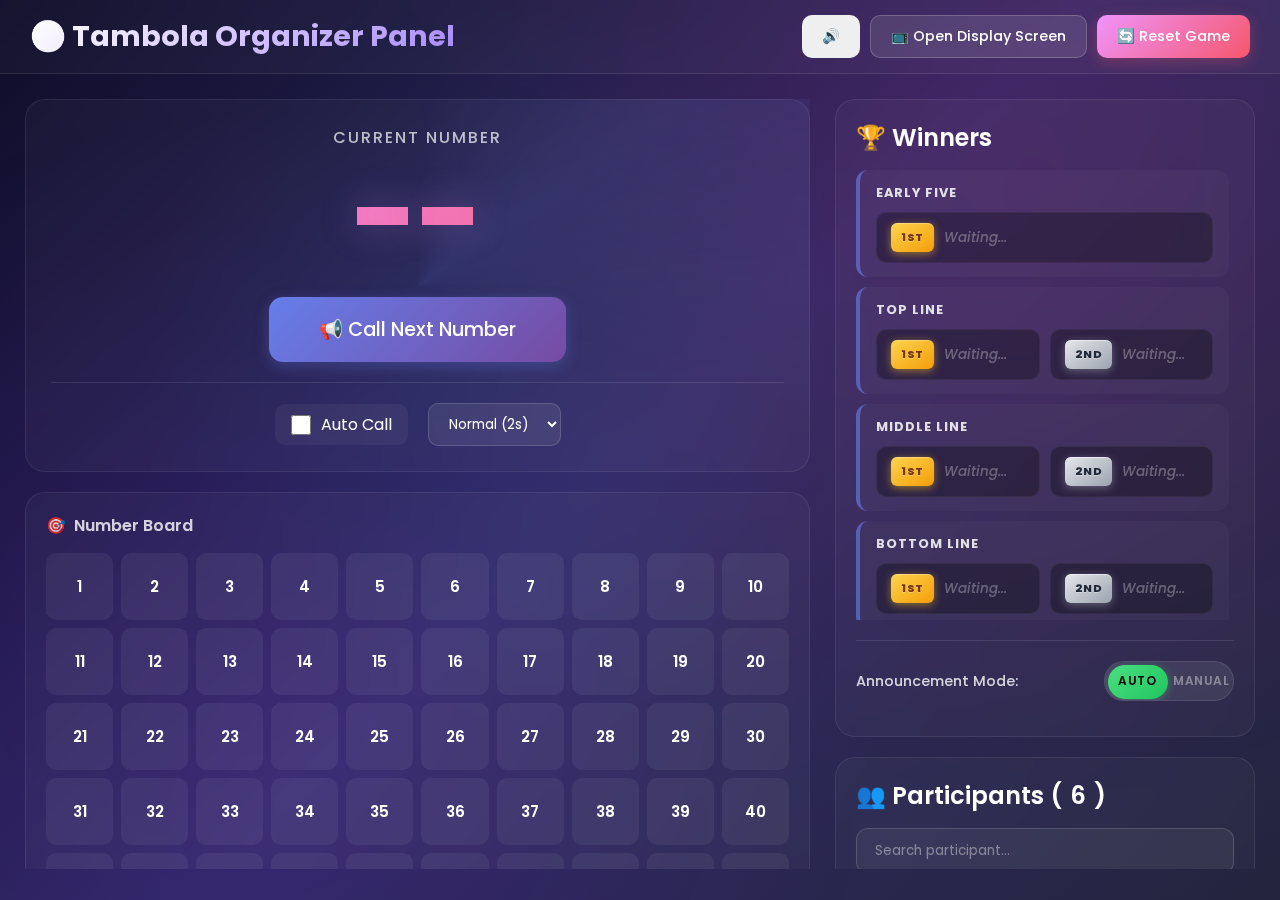
<file: index.html>
<!DOCTYPE html>
<html lang="en">
<head>
    <meta charset="UTF-8">
    <meta name="viewport" content="width=device-width, initial-scale=1.0">
    <title>Tambola - Organizer Panel</title>
    <link rel="stylesheet" href="css/style.css">
    <link href="https://fonts.googleapis.com/css2?family=Poppins:wght@400;500;600;700&display=swap" rel="stylesheet">
</head>
<body>
    <div class="organizer-container">
        <!-- Header -->
        <header class="header">
            <h1>🎱 Tambola Organizer Panel</h1>
            <div class="header-actions">
                <button id="soundToggleBtn" class="btn btn-icon" title="Toggle Sound Effects">
                    🔊
                </button>
                <button id="openDisplayBtn" class="btn btn-secondary">
                    📺 Open Display Screen
                </button>
                <button id="resetGameBtn" class="btn btn-danger">
                    🔄 Reset Game
                </button>
            </div>
        </header>

        <!-- Main Content -->
        <div class="main-content">
            <!-- Left Panel - Number Board -->
            <div class="left-panel">
                <div class="current-number-section">
                    <h2>Current Number</h2>
                    <div id="currentNumber" class="current-number">--</div>
                    <button id="callNumberBtn" class="btn btn-primary btn-large">
                        📢 Call Next Number
                    </button>
                    <div class="auto-call-section">
                        <label>
                            <input type="checkbox" id="autoCallToggle"> Auto Call
                        </label>
                        <select id="autoCallSpeed">
                            <option value="3000">Slow (3s)</option>
                            <option value="2000" selected>Normal (2s)</option>
                            <option value="1000">Fast (1s)</option>
                        </select>
                    </div>
                </div>

                <div class="number-board">
                    <h3>Number Board</h3>
                    <div id="numberGrid" class="number-grid">
                        <!-- Numbers 1-90 will be generated here -->
                    </div>
                </div>

                <div class="called-numbers">
                    <h3>Called Numbers (<span id="calledCount">0</span>/90)</h3>
                    <div id="calledNumbersList" class="called-list"></div>
                </div>
            </div>

            <!-- Right Panel - Winners & Participants -->
            <div class="right-panel">
                <!-- Winners Section -->
                <div class="winners-section">
                    <h2>🏆 Winners</h2>
                    <div class="winner-categories">
                        <!-- Early Five (1 winner) -->
                        <div class="winner-card" data-category="earlyFive">
                            <span class="winner-label">Early Five</span>
                            <div class="winner-slots">
                                <div class="winner-slot" data-position="1">
                                    <span class="slot-label gold">1st</span>
                                    <span id="winner-earlyFive-1" class="winner-name">Waiting...</span>
                                </div>
                            </div>
                        </div>
                        
                        <!-- Top Line (2 winners) -->
                        <div class="winner-card" data-category="topLine">
                            <span class="winner-label">Top Line</span>
                            <div class="winner-slots">
                                <div class="winner-slot" data-position="1">
                                    <span class="slot-label gold">1st</span>
                                    <span id="winner-topLine-1" class="winner-name">Waiting...</span>
                                </div>
                                <div class="winner-slot" data-position="2">
                                    <span class="slot-label silver">2nd</span>
                                    <span id="winner-topLine-2" class="winner-name">Waiting...</span>
                                </div>
                            </div>
                        </div>
                        
                        <!-- Middle Line (2 winners) -->
                        <div class="winner-card" data-category="middleLine">
                            <span class="winner-label">Middle Line</span>
                            <div class="winner-slots">
                                <div class="winner-slot" data-position="1">
                                    <span class="slot-label gold">1st</span>
                                    <span id="winner-middleLine-1" class="winner-name">Waiting...</span>
                                </div>
                                <div class="winner-slot" data-position="2">
                                    <span class="slot-label silver">2nd</span>
                                    <span id="winner-middleLine-2" class="winner-name">Waiting...</span>
                                </div>
                            </div>
                        </div>
                        
                        <!-- Bottom Line (2 winners) -->
                        <div class="winner-card" data-category="bottomLine">
                            <span class="winner-label">Bottom Line</span>
                            <div class="winner-slots">
                                <div class="winner-slot" data-position="1">
                                    <span class="slot-label gold">1st</span>
                                    <span id="winner-bottomLine-1" class="winner-name">Waiting...</span>
                                </div>
                                <div class="winner-slot" data-position="2">
                                    <span class="slot-label silver">2nd</span>
                                    <span id="winner-bottomLine-2" class="winner-name">Waiting...</span>
                                </div>
                            </div>
                        </div>
                        
                        <!-- Corners (2 winners) -->
                        <div class="winner-card" data-category="corners">
                            <span class="winner-label">Four Corners</span>
                            <div class="winner-slots">
                                <div class="winner-slot" data-position="1">
                                    <span class="slot-label gold">1st</span>
                                    <span id="winner-corners-1" class="winner-name">Waiting...</span>
                                </div>
                                <div class="winner-slot" data-position="2">
                                    <span class="slot-label silver">2nd</span>
                                    <span id="winner-corners-2" class="winner-name">Waiting...</span>
                                </div>
                            </div>
                        </div>
                        
                        <!-- Full House (3 winners) - Grand Prize -->
                        <div class="winner-card full-house" data-category="fullHouse">
                            <span class="winner-label">🎯 Full House — Grand Prize</span>
                            <div class="winner-slots">
                                <div class="winner-slot" data-position="1">
                                    <span class="slot-label gold">1st</span>
                                    <span id="winner-fullHouse-1" class="winner-name">Waiting...</span>
                                </div>
                                <div class="winner-slot" data-position="2">
                                    <span class="slot-label silver">2nd</span>
                                    <span id="winner-fullHouse-2" class="winner-name">Waiting...</span>
                                </div>
                                <div class="winner-slot" data-position="3">
                                    <span class="slot-label bronze">3rd</span>
                                    <span id="winner-fullHouse-3" class="winner-name">Waiting...</span>
                                </div>
                            </div>
                        </div>
                    </div>

                    <!-- Announcement Mode Control -->
                    <div class="announcement-control">
                        <div class="mode-toggle">
                            <span class="mode-label">Announcement Mode:</span>
                            <div class="toggle-switch">
                                <input type="checkbox" id="announceModeToggle" checked>
                                <label for="announceModeToggle">
                                    <span class="toggle-text auto">Auto</span>
                                    <span class="toggle-text manual">Manual</span>
                                </label>
                            </div>
                        </div>
                        <div id="pendingWinnerSection" class="pending-winner-section hidden">
                            <div class="pending-info">
                                <span class="pending-icon">🎉</span>
                                <span id="pendingWinnerText">No pending winners</span>
                            </div>
                            <button id="showWinnerBtn" class="btn btn-success" disabled>
                                🏆 Show Congratulations
                            </button>
                        </div>
                    </div>
                </div>

                <!-- Participants Section -->
                <div class="participants-section">
                    <h2>👥 Participants (<span id="participantCount">0</span>)</h2>
                    <input type="text" id="searchParticipant" placeholder="Search participant..." class="search-input">
                    <div id="participantsList" class="participants-list">
                        <!-- Participants will be listed here -->
                    </div>
                </div>
            </div>
        </div>

        <!-- Participant Ticket Modal -->
        <div id="ticketModal" class="modal">
            <div class="modal-content">
                <span class="close-modal">&times;</span>
                <h2 id="modalParticipantName"></h2>
                <div id="modalTicket" class="ticket-display"></div>
                <div id="modalProgress" class="ticket-progress"></div>
            </div>
        </div>
    </div>

    <script src="js/ticketGenerator.js"></script>
    <script src="js/sounds.js"></script>
    <script src="js/game.js"></script>
</body>
</html>
</file>
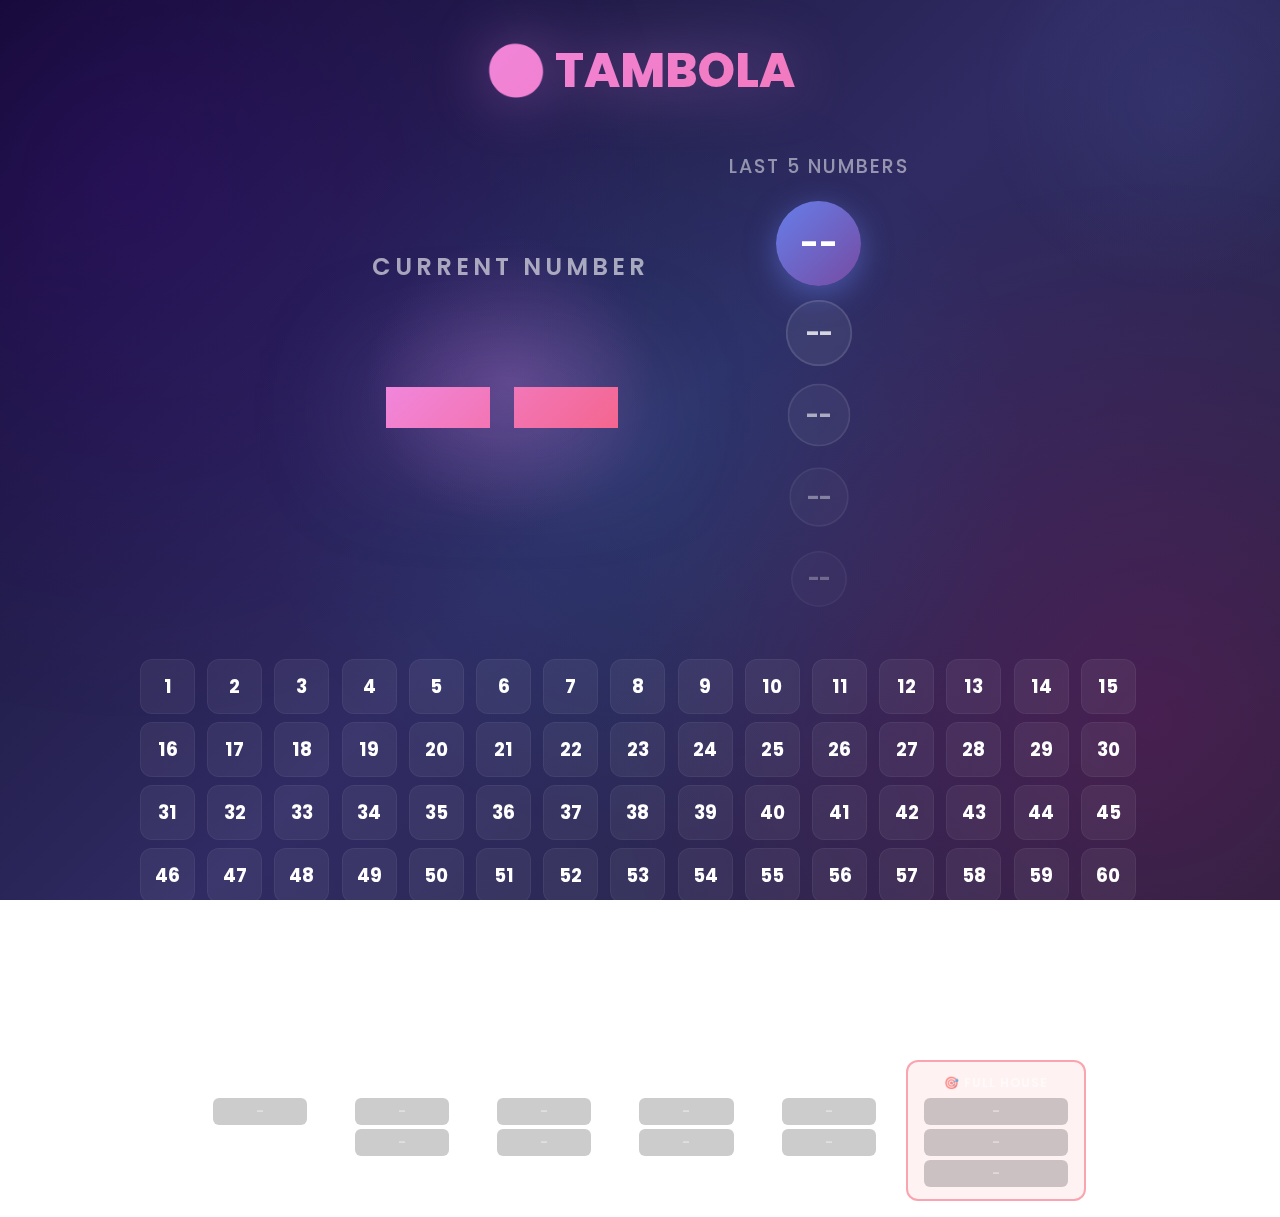
<file: display.html>
<!DOCTYPE html>
<html lang="en">
<head>
    <meta charset="UTF-8">
    <meta name="viewport" content="width=device-width, initial-scale=1.0">
    <title>Tambola - Display Screen</title>
    <link rel="stylesheet" href="css/display.css">
    <link href="https://fonts.googleapis.com/css2?family=Poppins:wght@400;500;600;700;800&display=swap" rel="stylesheet">
</head>
<body>
    <div class="display-container">
        <!-- Header -->
        <header class="display-header">
            <h1>🎱 TAMBOLA</h1>
        </header>

        <!-- Main Display Area -->
        <div class="main-display">
            <!-- Current Number -->
            <div class="current-number-display">
                <div class="number-label">CURRENT NUMBER</div>
                <div id="currentNumber" class="big-number">--</div>
            </div>

            <!-- Recent Numbers -->
            <div class="recent-numbers">
                <div class="recent-label">Last 5 Numbers</div>
                <div id="recentNumbers" class="recent-list">
                    <span class="recent-num">--</span>
                    <span class="recent-num">--</span>
                    <span class="recent-num">--</span>
                    <span class="recent-num">--</span>
                    <span class="recent-num">--</span>
                </div>
            </div>
        </div>

        <!-- Number Board -->
        <div class="number-board-section">
            <div id="displayNumberGrid" class="display-number-grid">
                <!-- Numbers 1-90 will be generated here -->
            </div>
        </div>

        <!-- Winners Section -->
        <div class="winners-display">
            <div class="winner-box" id="winnerEarlyFive">
                <span class="prize-name">Early Five</span>
                <div class="winner-names">
                    <span class="winner-name" data-slot="1">-</span>
                </div>
            </div>
            <div class="winner-box" id="winnerTopLine">
                <span class="prize-name">Top Line</span>
                <div class="winner-names">
                    <span class="winner-name" data-slot="1">-</span>
                    <span class="winner-name" data-slot="2">-</span>
                </div>
            </div>
            <div class="winner-box" id="winnerMiddleLine">
                <span class="prize-name">Middle Line</span>
                <div class="winner-names">
                    <span class="winner-name" data-slot="1">-</span>
                    <span class="winner-name" data-slot="2">-</span>
                </div>
            </div>
            <div class="winner-box" id="winnerBottomLine">
                <span class="prize-name">Bottom Line</span>
                <div class="winner-names">
                    <span class="winner-name" data-slot="1">-</span>
                    <span class="winner-name" data-slot="2">-</span>
                </div>
            </div>
            <div class="winner-box" id="winnerCorners">
                <span class="prize-name">Corners</span>
                <div class="winner-names">
                    <span class="winner-name" data-slot="1">-</span>
                    <span class="winner-name" data-slot="2">-</span>
                </div>
            </div>
            <div class="winner-box full-house" id="winnerFullHouse">
                <span class="prize-name">🎯 Full House</span>
                <div class="winner-names">
                    <span class="winner-name" data-slot="1">-</span>
                    <span class="winner-name" data-slot="2">-</span>
                    <span class="winner-name" data-slot="3">-</span>
                </div>
            </div>
        </div>

        <!-- Winner Announcement Overlay -->
        <div id="winnerOverlay" class="winner-overlay hidden">
            <div class="winner-announcement">
                <div class="confetti-container"></div>
                <div class="winner-content">
                    <div class="congrats-text">🎉 CONGRATULATIONS! 🎉</div>
                    <div id="winnerNameAnnounce" class="winner-name-big"></div>
                    <div id="winnerPrizeAnnounce" class="winner-prize"></div>
                </div>
            </div>
        </div>
    </div>

    <script src="js/sounds.js"></script>
    <script src="js/display.js"></script>
</body>
</html>
</file>
<file: css/style.css>
/* ===== Global Styles ===== */
* {
    margin: 0;
    padding: 0;
    box-sizing: border-box;
}

body {
    font-family: 'Poppins', sans-serif;
    background: linear-gradient(135deg, #0f0c29 0%, #302b63 50%, #24243e 100%);
    background-attachment: fixed;
    color: #fff;
    min-height: 100vh;
}

/* Animated background */
body::before {
    content: '';
    position: fixed;
    top: 0;
    left: 0;
    width: 100%;
    height: 100%;
    background: 
        radial-gradient(circle at 20% 80%, rgba(120, 0, 255, 0.1) 0%, transparent 50%),
        radial-gradient(circle at 80% 20%, rgba(255, 0, 128, 0.1) 0%, transparent 50%),
        radial-gradient(circle at 40% 40%, rgba(0, 200, 255, 0.05) 0%, transparent 40%);
    pointer-events: none;
    z-index: -1;
    animation: bgPulse 10s ease-in-out infinite alternate;
}

@keyframes bgPulse {
    0% { opacity: 0.5; }
    100% { opacity: 1; }
}

/* ===== Header ===== */
.header {
    display: flex;
    justify-content: space-between;
    align-items: center;
    padding: 15px 30px;
    background: rgba(255, 255, 255, 0.03);
    border-bottom: 1px solid rgba(255, 255, 255, 0.1);
    backdrop-filter: blur(10px);
}

.header h1 {
    font-size: 1.8rem;
    font-weight: 700;
    background: linear-gradient(135deg, #fff 0%, #a78bfa 100%);
    -webkit-background-clip: text;
    -webkit-text-fill-color: transparent;
    background-clip: text;
    animation: titleShine 3s ease-in-out infinite;
}

@keyframes titleShine {
    0%, 100% { filter: brightness(1); }
    50% { filter: brightness(1.2); }
}

.header-actions {
    display: flex;
    gap: 10px;
}

/* ===== Buttons ===== */
.btn {
    padding: 10px 20px;
    border: none;
    border-radius: 10px;
    cursor: pointer;
    font-family: 'Poppins', sans-serif;
    font-weight: 500;
    font-size: 0.9rem;
    transition: all 0.3s cubic-bezier(0.4, 0, 0.2, 1);
    position: relative;
    overflow: hidden;
}

.btn::before {
    content: '';
    position: absolute;
    top: 50%;
    left: 50%;
    width: 0;
    height: 0;
    background: rgba(255, 255, 255, 0.2);
    border-radius: 50%;
    transform: translate(-50%, -50%);
    transition: width 0.6s ease, height 0.6s ease;
    pointer-events: none;
    z-index: 0;
}

.btn:active::before {
    width: 300px;
    height: 300px;
}

.btn-primary {
    background: linear-gradient(135deg, #667eea 0%, #764ba2 100%);
    color: #fff;
    box-shadow: 0 4px 15px rgba(102, 126, 234, 0.3);
    position: relative;
    z-index: 1;
}

.btn-primary:hover {
    transform: translateY(-3px) scale(1.02);
    box-shadow: 0 8px 25px rgba(102, 126, 234, 0.5);
}

.btn-secondary {
    background: rgba(255, 255, 255, 0.08);
    color: #fff;
    border: 1px solid rgba(255, 255, 255, 0.2);
    backdrop-filter: blur(5px);
}

.btn-secondary:hover {
    background: rgba(255, 255, 255, 0.15);
    border-color: rgba(255, 255, 255, 0.4);
    transform: translateY(-2px);
}

.btn-danger {
    background: linear-gradient(135deg, #f093fb 0%, #f5576c 100%);
    color: #fff;
    box-shadow: 0 4px 15px rgba(245, 87, 108, 0.3);
}

.btn-danger:hover {
    transform: translateY(-2px);
    box-shadow: 0 6px 20px rgba(245, 87, 108, 0.5);
}

.btn-success {
    background: linear-gradient(135deg, #4ade80 0%, #22c55e 100%);
    color: #000;
    font-weight: 600;
    box-shadow: 0 4px 15px rgba(74, 222, 128, 0.3);
}

.btn-success:hover:not(:disabled) {
    transform: translateY(-3px) scale(1.02);
    box-shadow: 0 8px 25px rgba(74, 222, 128, 0.5);
}

.btn-success:disabled {
    opacity: 0.5;
    cursor: not-allowed;
    transform: none;
}

.btn-success.pulse {
    animation: btnPulse 1.5s ease-in-out infinite;
}

@keyframes btnPulse {
    0%, 100% { box-shadow: 0 0 0 0 rgba(74, 222, 128, 0.7); }
    50% { box-shadow: 0 0 0 15px rgba(74, 222, 128, 0); }
}

.btn-large {
    padding: 18px 50px;
    font-size: 1.2rem;
    border-radius: 14px;
}

/* ===== Main Content ===== */
.main-content {
    display: grid;
    grid-template-columns: 1fr 420px;
    gap: 25px;
    padding: 25px;
    height: calc(100vh - 80px);
    overflow: hidden;
}

/* ===== Left Panel ===== */
.left-panel {
    display: flex;
    flex-direction: column;
    gap: 20px;
    overflow-y: auto;
}

/* ===== Glass Card Style ===== */
.glass-card {
    background: rgba(255, 255, 255, 0.03);
    backdrop-filter: blur(10px);
    border: 1px solid rgba(255, 255, 255, 0.08);
    border-radius: 20px;
}

.current-number-section {
    background: rgba(255, 255, 255, 0.03);
    backdrop-filter: blur(10px);
    border: 1px solid rgba(255, 255, 255, 0.08);
    border-radius: 20px;
    padding: 25px;
    text-align: center;
    position: relative;
    overflow: visible;
}

.current-number-section .btn {
    margin-top: 15px;
    display: inline-block;
}

.current-number-section::before {
    content: '';
    position: absolute;
    top: -50%;
    left: -50%;
    width: 200%;
    height: 200%;
    background: conic-gradient(from 0deg, transparent, rgba(102, 126, 234, 0.1), transparent 30%);
    animation: rotate 8s linear infinite;
    z-index: -1;
    pointer-events: none;
}

@keyframes rotate {
    100% { transform: rotate(360deg); }
}

.current-number-section h2 {
    font-size: 1rem;
    font-weight: 500;
    color: rgba(255, 255, 255, 0.7);
    text-transform: uppercase;
    letter-spacing: 2px;
    margin-bottom: 10px;
}

.current-number {
    font-size: 7rem;
    font-weight: 800;
    background: linear-gradient(135deg, #f093fb 0%, #f5576c 50%, #fbbf24 100%);
    background-size: 200% 200%;
    -webkit-background-clip: text;
    -webkit-text-fill-color: transparent;
    background-clip: text;
    margin: 10px 0;
    line-height: 1;
    animation: gradientShift 3s ease infinite;
    text-shadow: 0 0 40px rgba(240, 147, 251, 0.3);
}

@keyframes gradientShift {
    0%, 100% { background-position: 0% 50%; }
    50% { background-position: 100% 50%; }
}

.current-number.pop {
    animation: numberPop 0.5s ease-out, gradientShift 3s ease infinite;
}

@keyframes numberPop {
    0% { transform: scale(0.5); opacity: 0; }
    50% { transform: scale(1.2); }
    100% { transform: scale(1); opacity: 1; }
}

.auto-call-section {
    display: flex;
    justify-content: center;
    align-items: center;
    gap: 20px;
    margin-top: 20px;
    padding-top: 20px;
    border-top: 1px solid rgba(255, 255, 255, 0.1);
}

.auto-call-section label {
    display: flex;
    align-items: center;
    gap: 10px;
    cursor: pointer;
    padding: 8px 16px;
    background: rgba(255, 255, 255, 0.05);
    border-radius: 10px;
    transition: all 0.3s ease;
}

.auto-call-section label:hover {
    background: rgba(255, 255, 255, 0.1);
}

.auto-call-section input[type="checkbox"] {
    width: 20px;
    height: 20px;
    accent-color: #4ade80;
    cursor: pointer;
}

.auto-call-section select {
    padding: 10px 16px;
    border-radius: 10px;
    background: rgba(255, 255, 255, 0.08);
    border: 1px solid rgba(255, 255, 255, 0.15);
    color: #fff;
    font-family: 'Poppins', sans-serif;
    cursor: pointer;
    transition: all 0.3s ease;
}

.auto-call-section select:hover {
    background: rgba(255, 255, 255, 0.12);
    border-color: rgba(255, 255, 255, 0.3);
}

.auto-call-section select:focus {
    outline: none;
    border-color: #667eea;
}

/* ===== Number Board ===== */
.number-board {
    background: rgba(255, 255, 255, 0.03);
    backdrop-filter: blur(10px);
    border: 1px solid rgba(255, 255, 255, 0.08);
    border-radius: 20px;
    padding: 20px;
}

.number-board h3 {
    margin-bottom: 15px;
    font-weight: 600;
    font-size: 1rem;
    color: rgba(255, 255, 255, 0.8);
    display: flex;
    align-items: center;
    gap: 8px;
}

.number-board h3::before {
    content: '🎯';
}

.number-grid {
    display: grid;
    grid-template-columns: repeat(10, 1fr);
    gap: 8px;
}

.number-cell {
    aspect-ratio: 1;
    display: flex;
    align-items: center;
    justify-content: center;
    background: rgba(255, 255, 255, 0.06);
    border-radius: 10px;
    font-weight: 600;
    font-size: 0.95rem;
    cursor: pointer;
    transition: all 0.3s cubic-bezier(0.4, 0, 0.2, 1);
    border: 1px solid transparent;
    position: relative;
    overflow: hidden;
}

.number-cell::before {
    content: '';
    position: absolute;
    inset: 0;
    background: linear-gradient(135deg, rgba(255,255,255,0.1) 0%, transparent 100%);
    opacity: 0;
    transition: opacity 0.3s ease;
}

.number-cell:hover {
    background: rgba(255, 255, 255, 0.12);
    transform: scale(1.1);
    border-color: rgba(255, 255, 255, 0.2);
    z-index: 1;
}

.number-cell:hover::before {
    opacity: 1;
}

.number-cell:active {
    transform: scale(0.95);
}

.number-cell.called {
    background: linear-gradient(135deg, #667eea 0%, #764ba2 100%);
    box-shadow: 0 4px 20px rgba(102, 126, 234, 0.5);
    color: #fff;
    border-color: rgba(255, 255, 255, 0.2);
    animation: cellCalled 0.4s ease-out;
}

@keyframes cellCalled {
    0% { transform: scale(1.3); }
    50% { transform: scale(0.9); }
    100% { transform: scale(1); }
}

.number-cell.called:hover {
    transform: scale(1.05);
}

.number-cell.just-called {
    animation: justCalled 1s ease-out;
}

@keyframes justCalled {
    0%, 100% { box-shadow: 0 4px 20px rgba(102, 126, 234, 0.5); }
    50% { box-shadow: 0 0 40px rgba(240, 147, 251, 0.8); }
}

/* ===== Called Numbers ===== */
.called-numbers {
    background: rgba(255, 255, 255, 0.03);
    backdrop-filter: blur(10px);
    border: 1px solid rgba(255, 255, 255, 0.08);
    border-radius: 20px;
    padding: 20px;
}

.called-numbers h3 {
    margin-bottom: 15px;
    font-weight: 600;
    font-size: 1rem;
    color: rgba(255, 255, 255, 0.8);
    display: flex;
    align-items: center;
    gap: 8px;
}

.called-numbers h3::before {
    content: '📢';
}

.called-list {
    display: flex;
    flex-wrap: wrap;
    gap: 8px;
    max-height: 100px;
    overflow-y: auto;
}

.called-list span {
    background: linear-gradient(135deg, #667eea 0%, #764ba2 100%);
    padding: 6px 14px;
    border-radius: 20px;
    font-size: 0.85rem;
    font-weight: 600;
    animation: fadeInUp 0.3s ease-out;
    box-shadow: 0 2px 10px rgba(102, 126, 234, 0.3);
}

@keyframes fadeInUp {
    from {
        opacity: 0;
        transform: translateY(10px);
    }
    to {
        opacity: 1;
        transform: translateY(0);
    }
}

/* ===== Right Panel ===== */
.right-panel {
    display: flex;
    flex-direction: column;
    gap: 20px;
    overflow-y: auto;
    min-height: 0;
}

/* ===== Winners Section ===== */
.winners-section {
    background: rgba(255, 255, 255, 0.03);
    backdrop-filter: blur(10px);
    border: 1px solid rgba(255, 255, 255, 0.08);
    border-radius: 20px;
    padding: 20px;
    flex-shrink: 0;
}

.winners-section h2 {
    margin-bottom: 15px;
    font-weight: 600;
    display: flex;
    align-items: center;
    gap: 8px;
}

.winner-categories {
    display: flex;
    flex-direction: column;
    gap: 10px;
    max-height: 450px;
    overflow-y: auto;
    padding-right: 5px;
}

/* Custom scrollbar for winner categories */
.winner-categories::-webkit-scrollbar {
    width: 6px;
}

.winner-categories::-webkit-scrollbar-track {
    background: rgba(255, 255, 255, 0.05);
    border-radius: 3px;
}

.winner-categories::-webkit-scrollbar-thumb {
    background: rgba(255, 255, 255, 0.2);
    border-radius: 3px;
}

/* === Winner Card Base === */
.winner-card {
    display: flex;
    flex-direction: column;
    background: rgba(255, 255, 255, 0.03);
    padding: 14px 16px;
    border-radius: 12px;
    border-left: 4px solid rgba(102, 126, 234, 0.6);
    transition: all 0.3s ease;
    position: relative;
}

.winner-card:hover {
    background: rgba(255, 255, 255, 0.06);
    border-left-color: #667eea;
}

/* === Full House - Premium Styling === */
.winner-card.full-house {
    border-left: none;
    border: 2px solid rgba(245, 87, 108, 0.4);
    background: linear-gradient(135deg, rgba(245, 87, 108, 0.12) 0%, rgba(240, 147, 251, 0.08) 100%);
    padding: 16px;
    margin-top: 8px;
}

.winner-card.full-house:hover {
    border-color: rgba(245, 87, 108, 0.7);
    background: linear-gradient(135deg, rgba(245, 87, 108, 0.18) 0%, rgba(240, 147, 251, 0.12) 100%);
    box-shadow: 0 4px 20px rgba(245, 87, 108, 0.2);
}

.winner-card.full-house .winner-label {
    font-size: 0.95rem;
    color: #f5576c;
    text-shadow: 0 0 20px rgba(245, 87, 108, 0.4);
}

/* === Winner Label === */
.winner-label {
    font-weight: 700;
    font-size: 0.8rem;
    color: rgba(255, 255, 255, 0.85);
    margin-bottom: 10px;
    text-transform: uppercase;
    letter-spacing: 1px;
    display: flex;
    align-items: center;
    gap: 8px;
}

/* === Winner Slots Container === */
.winner-slots {
    display: flex;
    gap: 10px;
    flex-wrap: wrap;
}

/* === Individual Winner Slot === */
.winner-slot {
    display: flex;
    align-items: center;
    gap: 10px;
    background: rgba(0, 0, 0, 0.3);
    padding: 10px 14px;
    border-radius: 10px;
    flex: 1;
    min-width: 140px;
    max-width: 100%;
    transition: all 0.3s ease;
    border: 1px solid rgba(255, 255, 255, 0.05);
    overflow: visible;
}

.winner-slot:hover {
    background: rgba(0, 0, 0, 0.4);
    border-color: rgba(255, 255, 255, 0.1);
}

/* Won state */
.winner-slot.won {
    background: linear-gradient(135deg, rgba(74, 222, 128, 0.2) 0%, rgba(74, 222, 128, 0.08) 100%);
    border-color: rgba(74, 222, 128, 0.3);
    box-shadow: 0 2px 12px rgba(74, 222, 128, 0.2);
}

/* === Position Badges === */
.slot-label {
    display: inline-flex;
    align-items: center;
    justify-content: center;
    font-size: 0.7rem;
    font-weight: 800;
    padding: 6px 10px;
    border-radius: 6px;
    text-transform: uppercase;
    letter-spacing: 0.5px;
    flex-shrink: 0;
    min-width: 36px;
    text-align: center;
}

/* Gold - 1st Place */
.slot-label.gold {
    background: linear-gradient(145deg, #fcd34d 0%, #f59e0b 100%);
    color: #78350f;
    box-shadow: 0 2px 8px rgba(251, 191, 36, 0.5), inset 0 1px 0 rgba(255, 255, 255, 0.3);
    text-shadow: 0 1px 0 rgba(255, 255, 255, 0.3);
}

/* Silver - 2nd Place */
.slot-label.silver {
    background: linear-gradient(145deg, #e5e7eb 0%, #9ca3af 100%);
    color: #1f2937;
    box-shadow: 0 2px 8px rgba(156, 163, 175, 0.5), inset 0 1px 0 rgba(255, 255, 255, 0.5);
    text-shadow: 0 1px 0 rgba(255, 255, 255, 0.3);
}

/* Bronze - 3rd Place */
.slot-label.bronze {
    background: linear-gradient(145deg, #d97706 0%, #92400e 100%);
    color: #fef3c7;
    box-shadow: 0 2px 8px rgba(180, 83, 9, 0.5), inset 0 1px 0 rgba(255, 255, 255, 0.2);
    text-shadow: 0 1px 0 rgba(0, 0, 0, 0.2);
}

/* === Winner Name === */
.winner-name {
    color: rgba(255, 255, 255, 0.4);
    font-weight: 500;
    font-size: 0.85rem;
    flex: 1;
    min-width: 0;
    overflow: hidden;
    text-overflow: ellipsis;
    white-space: nowrap;
}

/* Empty state indicator */
.winner-name:not(:empty) {
    font-style: normal;
}

.winner-slot:not(.won) .winner-name {
    font-style: italic;
    color: rgba(255, 255, 255, 0.3);
}

/* Won state name */
.winner-slot.won .winner-name {
    color: #4ade80;
    font-weight: 600;
    font-style: normal;
    text-shadow: 0 0 8px rgba(74, 222, 128, 0.3);
}

/* === Full House Slots === */
.winner-card.full-house .winner-slots {
    gap: 8px;
}

.winner-card.full-house .winner-slot {
    background: rgba(0, 0, 0, 0.25);
    border-color: rgba(245, 87, 108, 0.15);
}

.winner-card.full-house .winner-slot:hover {
    border-color: rgba(245, 87, 108, 0.3);
}

.winner-card.full-house .winner-slot.won {
    background: linear-gradient(135deg, rgba(74, 222, 128, 0.2) 0%, rgba(74, 222, 128, 0.08) 100%);
    border-color: rgba(74, 222, 128, 0.4);
}

/* ===== Announcement Control ===== */
.announcement-control {
    margin-top: 20px;
    padding-top: 20px;
    border-top: 1px solid rgba(255, 255, 255, 0.1);
}

.mode-toggle {
    display: flex;
    align-items: center;
    justify-content: space-between;
    margin-bottom: 15px;
}

.mode-label {
    font-weight: 500;
    font-size: 0.9rem;
    color: rgba(255, 255, 255, 0.8);
}

.toggle-switch {
    position: relative;
}

.toggle-switch input {
    display: none;
}

.toggle-switch label {
    display: flex;
    width: 130px;
    height: 40px;
    background: rgba(255, 255, 255, 0.08);
    border-radius: 20px;
    cursor: pointer;
    position: relative;
    overflow: hidden;
    border: 1px solid rgba(255, 255, 255, 0.1);
    transition: all 0.3s ease;
}

.toggle-switch label:hover {
    background: rgba(255, 255, 255, 0.12);
}

.toggle-switch label::before {
    content: '';
    position: absolute;
    width: 60px;
    height: 34px;
    background: linear-gradient(135deg, #4ade80 0%, #22c55e 100%);
    border-radius: 17px;
    top: 3px;
    left: 3px;
    transition: all 0.4s cubic-bezier(0.4, 0, 0.2, 1);
    box-shadow: 0 2px 10px rgba(74, 222, 128, 0.4);
}

.toggle-switch input:not(:checked) + label::before {
    left: 67px;
    background: linear-gradient(135deg, #f093fb 0%, #f5576c 100%);
    box-shadow: 0 2px 10px rgba(245, 87, 108, 0.4);
}

.toggle-text {
    flex: 1;
    display: flex;
    align-items: center;
    justify-content: center;
    font-size: 0.75rem;
    font-weight: 600;
    z-index: 1;
    transition: all 0.3s ease;
    text-transform: uppercase;
    letter-spacing: 0.5px;
}

.toggle-switch input:checked + label .toggle-text.auto {
    color: #000;
}

.toggle-switch input:checked + label .toggle-text.manual {
    color: rgba(255, 255, 255, 0.4);
}

.toggle-switch input:not(:checked) + label .toggle-text.auto {
    color: rgba(255, 255, 255, 0.4);
}

.toggle-switch input:not(:checked) + label .toggle-text.manual {
    color: #000;
}

.pending-winner-section {
    background: linear-gradient(135deg, rgba(74, 222, 128, 0.1) 0%, rgba(34, 197, 94, 0.05) 100%);
    border: 1px solid rgba(74, 222, 128, 0.3);
    border-radius: 14px;
    padding: 18px;
    display: flex;
    flex-direction: column;
    gap: 14px;
    animation: slideIn 0.3s ease-out;
}

@keyframes slideIn {
    from {
        opacity: 0;
        transform: translateY(-10px);
    }
    to {
        opacity: 1;
        transform: translateY(0);
    }
}

.pending-winner-section.hidden {
    display: none;
}

.pending-info {
    display: flex;
    align-items: center;
    gap: 12px;
}

.pending-icon {
    font-size: 1.8rem;
    animation: bounce 1s ease infinite;
}

@keyframes bounce {
    0%, 100% { transform: translateY(0) scale(1); }
    50% { transform: translateY(-8px) scale(1.1); }
}

#pendingWinnerText {
    font-weight: 600;
    font-size: 0.95rem;
    color: #4ade80;
}

/* ===== Participants Section ===== */
.participants-section {
    background: rgba(255, 255, 255, 0.03);
    backdrop-filter: blur(10px);
    border: 1px solid rgba(255, 255, 255, 0.08);
    border-radius: 20px;
    padding: 20px;
    flex: 1;
    min-height: 200px;
    display: flex;
    flex-direction: column;
    overflow: hidden;
}

.participants-section h2 {
    margin-bottom: 15px;
    font-weight: 600;
    display: flex;
    align-items: center;
    gap: 8px;
}

.search-input {
    width: 100%;
    padding: 12px 18px;
    border-radius: 12px;
    border: 1px solid rgba(255, 255, 255, 0.15);
    background: rgba(255, 255, 255, 0.05);
    color: #fff;
    font-family: 'Poppins', sans-serif;
    margin-bottom: 15px;
    transition: all 0.3s ease;
}

.search-input:focus {
    outline: none;
    border-color: #667eea;
    background: rgba(255, 255, 255, 0.08);
    box-shadow: 0 0 20px rgba(102, 126, 234, 0.2);
}

.search-input::placeholder {
    color: rgba(255, 255, 255, 0.4);
}

.participants-list {
    flex: 1;
    overflow-y: auto;
    display: flex;
    flex-direction: column;
    gap: 8px;
    padding-right: 5px;
}

.participant-item {
    display: flex;
    justify-content: space-between;
    align-items: center;
    padding: 12px 16px;
    background: rgba(255, 255, 255, 0.04);
    border-radius: 12px;
    cursor: pointer;
    transition: all 0.3s cubic-bezier(0.4, 0, 0.2, 1);
    border: 1px solid transparent;
}

.participant-item:hover {
    background: rgba(255, 255, 255, 0.1);
    transform: translateX(5px);
    border-color: rgba(255, 255, 255, 0.1);
}

.participant-item:active {
    transform: translateX(5px) scale(0.98);
}

.participant-name {
    font-weight: 500;
    font-size: 0.9rem;
}

.participant-progress {
    font-size: 0.8rem;
    color: rgba(255, 255, 255, 0.5);
    background: rgba(255, 255, 255, 0.08);
    padding: 4px 10px;
    border-radius: 20px;
}

.participant-item.winner {
    border: 1px solid #4ade80;
    background: linear-gradient(90deg, rgba(74, 222, 128, 0.15) 0%, transparent 100%);
}

.participant-item.winner .participant-name::after {
    content: ' 🏆';
}

/* ===== Modal ===== */
.modal {
    display: none;
    position: fixed;
    top: 0;
    left: 0;
    width: 100%;
    height: 100%;
    background: rgba(0, 0, 0, 0.85);
    backdrop-filter: blur(5px);
    z-index: 1000;
    justify-content: center;
    align-items: center;
}

.modal.show {
    display: flex;
    animation: modalFadeIn 0.3s ease-out;
}

@keyframes modalFadeIn {
    from {
        opacity: 0;
    }
    to {
        opacity: 1;
    }
}

.modal-content {
    background: linear-gradient(135deg, #1a1a2e 0%, #16213e 100%);
    border-radius: 24px;
    padding: 35px;
    max-width: 650px;
    width: 90%;
    position: relative;
    border: 1px solid rgba(255, 255, 255, 0.1);
    box-shadow: 0 25px 80px rgba(0, 0, 0, 0.5);
    animation: modalSlideIn 0.4s cubic-bezier(0.4, 0, 0.2, 1);
}

@keyframes modalSlideIn {
    from {
        transform: scale(0.9) translateY(20px);
        opacity: 0;
    }
    to {
        transform: scale(1) translateY(0);
        opacity: 1;
    }
}

.close-modal {
    position: absolute;
    top: 15px;
    right: 20px;
    font-size: 1.8rem;
    cursor: pointer;
    color: rgba(255, 255, 255, 0.5);
    transition: all 0.3s ease;
    width: 40px;
    height: 40px;
    display: flex;
    align-items: center;
    justify-content: center;
    border-radius: 50%;
}

.close-modal:hover {
    color: #fff;
    background: rgba(255, 255, 255, 0.1);
    transform: rotate(90deg);
}

#modalParticipantName {
    font-size: 1.5rem;
    font-weight: 700;
    margin-bottom: 20px;
    background: linear-gradient(135deg, #fff 0%, #a78bfa 100%);
    -webkit-background-clip: text;
    -webkit-text-fill-color: transparent;
    background-clip: text;
}

/* ===== Ticket Display ===== */
.ticket-display {
    margin-top: 20px;
    background: rgba(0, 0, 0, 0.3);
    padding: 20px;
    border-radius: 16px;
}

.ticket-row {
    display: grid;
    grid-template-columns: repeat(9, 1fr);
    gap: 6px;
    margin-bottom: 6px;
}

.ticket-cell {
    aspect-ratio: 1.3;
    display: flex;
    align-items: center;
    justify-content: center;
    background: rgba(255, 255, 255, 0.1);
    border-radius: 8px;
    font-weight: 700;
    font-size: 1.1rem;
    transition: all 0.3s ease;
}

.ticket-cell.empty {
    background: rgba(255, 255, 255, 0.02);
}

.ticket-cell.marked {
    background: linear-gradient(135deg, #4ade80 0%, #22c55e 100%);
    color: #000;
    box-shadow: 0 4px 15px rgba(74, 222, 128, 0.4);
    animation: ticketMark 0.4s ease-out;
}

@keyframes ticketMark {
    0% { transform: scale(1.2); }
    100% { transform: scale(1); }
}

.ticket-progress {
    margin-top: 20px;
    text-align: center;
    color: rgba(255, 255, 255, 0.7);
    font-size: 0.95rem;
}

/* ===== Scrollbar ===== */
::-webkit-scrollbar {
    width: 6px;
}

::-webkit-scrollbar-track {
    background: rgba(255, 255, 255, 0.02);
    border-radius: 3px;
}

::-webkit-scrollbar-thumb {
    background: rgba(255, 255, 255, 0.15);
    border-radius: 3px;
}

::-webkit-scrollbar-thumb:hover {
    background: rgba(255, 255, 255, 0.25);
}

/* ===== Tooltip ===== */
[data-tooltip] {
    position: relative;
}

[data-tooltip]::after {
    content: attr(data-tooltip);
    position: absolute;
    bottom: 100%;
    left: 50%;
    transform: translateX(-50%) translateY(-5px);
    background: rgba(0, 0, 0, 0.9);
    color: #fff;
    padding: 8px 12px;
    border-radius: 8px;
    font-size: 0.8rem;
    white-space: nowrap;
    opacity: 0;
    visibility: hidden;
    transition: all 0.3s ease;
    pointer-events: none;
}

[data-tooltip]:hover::after {
    opacity: 1;
    visibility: visible;
    transform: translateX(-50%) translateY(0);
}

/* ===== Loading Animation ===== */
.loading {
    display: inline-block;
    width: 20px;
    height: 20px;
    border: 2px solid rgba(255, 255, 255, 0.3);
    border-radius: 50%;
    border-top-color: #fff;
    animation: spin 0.8s ease-in-out infinite;
}

@keyframes spin {
    to { transform: rotate(360deg); }
}
</file>
<file: css/display.css>
/* ===== Display Screen Styles ===== */
* {
    margin: 0;
    padding: 0;
    box-sizing: border-box;
}

body {
    font-family: 'Poppins', sans-serif;
    background: linear-gradient(135deg, #0f0c29 0%, #302b63 50%, #24243e 100%);
    background-attachment: fixed;
    color: #fff;
    min-height: 100vh;
    overflow: hidden;
}

/* Animated particles background */
body::before {
    content: '';
    position: fixed;
    top: 0;
    left: 0;
    width: 100%;
    height: 100%;
    background: 
        radial-gradient(circle at 10% 20%, rgba(120, 0, 255, 0.15) 0%, transparent 40%),
        radial-gradient(circle at 90% 80%, rgba(255, 0, 128, 0.15) 0%, transparent 40%),
        radial-gradient(circle at 50% 50%, rgba(0, 200, 255, 0.08) 0%, transparent 50%);
    pointer-events: none;
    z-index: -1;
    animation: bgFloat 15s ease-in-out infinite alternate;
}

@keyframes bgFloat {
    0% { 
        background-position: 0% 0%, 100% 100%, 50% 50%;
        opacity: 0.6;
    }
    100% { 
        background-position: 20% 20%, 80% 80%, 50% 50%;
        opacity: 1;
    }
}

/* Floating orbs */
body::after {
    content: '';
    position: fixed;
    width: 400px;
    height: 400px;
    background: radial-gradient(circle, rgba(102, 126, 234, 0.1) 0%, transparent 70%);
    top: -100px;
    right: -100px;
    border-radius: 50%;
    animation: floatOrb 20s ease-in-out infinite;
    pointer-events: none;
}

@keyframes floatOrb {
    0%, 100% { transform: translate(0, 0) scale(1); }
    50% { transform: translate(-100px, 100px) scale(1.2); }
}

.display-container {
    height: 100vh;
    display: flex;
    flex-direction: column;
    padding: 20px 30px;
}

/* ===== Header ===== */
.display-header {
    text-align: center;
    padding: 15px;
    position: relative;
}

.display-header h1 {
    font-size: 3rem;
    font-weight: 800;
    background: linear-gradient(135deg, #f093fb 0%, #f5576c 50%, #fbbf24 100%);
    background-size: 300% 300%;
    -webkit-background-clip: text;
    -webkit-text-fill-color: transparent;
    background-clip: text;
    animation: titleGradient 5s ease infinite, titleFloat 3s ease-in-out infinite;
    filter: drop-shadow(0 0 30px rgba(240, 147, 251, 0.4));
}

@keyframes titleGradient {
    0%, 100% { background-position: 0% 50%; }
    50% { background-position: 100% 50%; }
}

@keyframes titleFloat {
    0%, 100% { transform: translateY(0); }
    50% { transform: translateY(-5px); }
}

/* ===== Main Display ===== */
.main-display {
    display: flex;
    justify-content: center;
    align-items: center;
    gap: 80px;
    padding: 30px;
    flex-shrink: 0;
}

.current-number-display {
    text-align: center;
    position: relative;
}

/* Glow ring behind number */
.current-number-display::before {
    content: '';
    position: absolute;
    top: 50%;
    left: 50%;
    transform: translate(-50%, -50%);
    width: 300px;
    height: 300px;
    background: radial-gradient(circle, rgba(240, 147, 251, 0.2) 0%, transparent 70%);
    border-radius: 50%;
    animation: glowPulse 2s ease-in-out infinite;
    z-index: -1;
}

@keyframes glowPulse {
    0%, 100% { transform: translate(-50%, -50%) scale(1); opacity: 0.5; }
    50% { transform: translate(-50%, -50%) scale(1.2); opacity: 1; }
}

.number-label {
    font-size: 1.5rem;
    font-weight: 600;
    color: rgba(255, 255, 255, 0.6);
    text-transform: uppercase;
    letter-spacing: 4px;
    margin-bottom: 10px;
}

.big-number {
    font-size: 14rem;
    font-weight: 900;
    background: linear-gradient(135deg, #f093fb 0%, #f5576c 50%, #fbbf24 100%);
    background-size: 200% 200%;
    -webkit-background-clip: text;
    -webkit-text-fill-color: transparent;
    background-clip: text;
    line-height: 1;
    animation: gradientFlow 3s ease infinite;
    filter: drop-shadow(0 0 60px rgba(240, 147, 251, 0.5));
}

@keyframes gradientFlow {
    0%, 100% { background-position: 0% 50%; }
    50% { background-position: 100% 50%; }
}

.big-number.pop {
    animation: numberPopIn 0.6s cubic-bezier(0.68, -0.55, 0.265, 1.55), gradientFlow 3s ease infinite;
}

@keyframes numberPopIn {
    0% { 
        transform: scale(0.3) rotate(-10deg); 
        opacity: 0; 
        filter: blur(20px);
    }
    50% { 
        transform: scale(1.15) rotate(5deg); 
        filter: blur(0);
    }
    100% { 
        transform: scale(1) rotate(0deg); 
        opacity: 1; 
    }
}

.recent-numbers {
    text-align: center;
}

.recent-label {
    font-size: 1.2rem;
    font-weight: 500;
    color: rgba(255, 255, 255, 0.5);
    margin-bottom: 20px;
    text-transform: uppercase;
    letter-spacing: 2px;
}

.recent-list {
    display: flex;
    flex-direction: column;
    gap: 12px;
    align-items: center;
}

.recent-num {
    width: 70px;
    height: 70px;
    display: flex;
    align-items: center;
    justify-content: center;
    background: rgba(255, 255, 255, 0.08);
    border-radius: 50%;
    font-size: 1.6rem;
    font-weight: 700;
    border: 2px solid rgba(255, 255, 255, 0.15);
    transition: all 0.4s cubic-bezier(0.4, 0, 0.2, 1);
    backdrop-filter: blur(5px);
}

.recent-num:first-child {
    width: 85px;
    height: 85px;
    font-size: 2rem;
    background: linear-gradient(135deg, #667eea 0%, #764ba2 100%);
    border: none;
    box-shadow: 0 8px 30px rgba(102, 126, 234, 0.5);
    animation: recentPulse 2s ease-in-out infinite;
}

@keyframes recentPulse {
    0%, 100% { box-shadow: 0 8px 30px rgba(102, 126, 234, 0.5); }
    50% { box-shadow: 0 8px 50px rgba(102, 126, 234, 0.8); }
}

.recent-num:nth-child(2) { opacity: 0.8; transform: scale(0.95); }
.recent-num:nth-child(3) { opacity: 0.6; transform: scale(0.9); }
.recent-num:nth-child(4) { opacity: 0.4; transform: scale(0.85); }
.recent-num:nth-child(5) { opacity: 0.3; transform: scale(0.8); }

/* ===== Number Board ===== */
.number-board-section {
    flex: 1;
    display: flex;
    justify-content: center;
    align-items: center;
    padding: 15px;
}

.display-number-grid {
    display: grid;
    grid-template-columns: repeat(15, 1fr);
    gap: 8px;
    max-width: 1000px;
    width: 100%;
}

.display-number-cell {
    width: 55px;
    height: 55px;
    display: flex;
    align-items: center;
    justify-content: center;
    background: rgba(255, 255, 255, 0.06);
    border-radius: 12px;
    font-weight: 700;
    font-size: 1.15rem;
    transition: all 0.4s cubic-bezier(0.4, 0, 0.2, 1);
    border: 1px solid rgba(255, 255, 255, 0.05);
    position: relative;
    overflow: hidden;
}

.display-number-cell::before {
    content: '';
    position: absolute;
    inset: 0;
    background: linear-gradient(135deg, rgba(255,255,255,0.1) 0%, transparent 100%);
    opacity: 0;
    transition: opacity 0.3s ease;
}

.display-number-cell.called {
    background: linear-gradient(135deg, #667eea 0%, #764ba2 100%);
    box-shadow: 0 4px 20px rgba(102, 126, 234, 0.5);
    border-color: rgba(255, 255, 255, 0.2);
    transform: scale(1.05);
}

.display-number-cell.called::before {
    opacity: 1;
}

.display-number-cell.just-called {
    animation: cellPopIn 0.6s cubic-bezier(0.68, -0.55, 0.265, 1.55);
}

@keyframes cellPopIn {
    0% { 
        transform: scale(1.8) rotate(10deg); 
        background: linear-gradient(135deg, #f093fb 0%, #f5576c 100%);
        box-shadow: 0 0 60px rgba(240, 147, 251, 0.8);
    }
    50% { 
        transform: scale(0.9) rotate(-5deg); 
    }
    100% { 
        transform: scale(1.05) rotate(0deg); 
    }
}

/* ===== Winners Display ===== */
.winners-display {
    display: flex;
    justify-content: center;
    gap: 12px;
    padding: 15px 20px;
    background: rgba(255, 255, 255, 0.02);
    border-radius: 20px;
    border: 1px solid rgba(255, 255, 255, 0.05);
    backdrop-filter: blur(10px);
    flex-wrap: wrap;
}

.winner-box {
    display: flex;
    flex-direction: column;
    align-items: center;
    background: rgba(255, 255, 255, 0.04);
    padding: 12px 16px;
    border-radius: 12px;
    min-width: 130px;
    border: 2px solid rgba(255, 255, 255, 0.08);
    transition: all 0.5s cubic-bezier(0.4, 0, 0.2, 1);
    position: relative;
    overflow: hidden;
}

.winner-box.full-house {
    border-color: rgba(245, 87, 108, 0.5);
    background: rgba(245, 87, 108, 0.08);
    min-width: 180px;
}

.winner-box::before {
    content: '';
    position: absolute;
    top: 0;
    left: -100%;
    width: 100%;
    height: 100%;
    background: linear-gradient(90deg, transparent, rgba(255,255,255,0.1), transparent);
    transition: left 0.6s ease;
    pointer-events: none;
}

.winner-box:hover::before {
    left: 100%;
}

.prize-name {
    font-size: 0.75rem;
    color: rgba(255, 255, 255, 0.6);
    margin-bottom: 6px;
    text-transform: uppercase;
    letter-spacing: 1px;
    font-weight: 600;
}

.winner-names {
    display: flex;
    flex-direction: column;
    gap: 4px;
    align-items: center;
    width: 100%;
}

.winner-box .winner-name {
    font-size: 0.9rem;
    font-weight: 600;
    color: rgba(255, 255, 255, 0.4);
    padding: 3px 8px;
    background: rgba(0, 0, 0, 0.2);
    border-radius: 6px;
    width: 100%;
    text-align: center;
    white-space: nowrap;
    overflow: hidden;
    text-overflow: ellipsis;
    transition: all 0.3s ease;
}

.winner-box .winner-name.won {
    color: #4ade80;
    background: rgba(74, 222, 128, 0.15);
    text-shadow: 0 0 10px rgba(74, 222, 128, 0.4);
}

/* ===== Winner Overlay ===== */
.winner-overlay {
    position: fixed;
    top: 0;
    left: 0;
    width: 100%;
    height: 100%;
    background: rgba(0, 0, 0, 0.92);
    display: flex;
    justify-content: center;
    align-items: center;
    z-index: 1000;
    transition: all 0.5s ease;
    backdrop-filter: blur(10px);
}

.winner-overlay.hidden {
    opacity: 0;
    pointer-events: none;
    transform: scale(1.1);
}

.winner-announcement {
    text-align: center;
    animation: winnerBounceIn 0.8s cubic-bezier(0.68, -0.55, 0.265, 1.55);
    position: relative;
}

@keyframes winnerBounceIn {
    0% { 
        transform: scale(0) rotate(-10deg); 
        opacity: 0; 
    }
    50% { 
        transform: scale(1.1) rotate(5deg); 
    }
    70% { 
        transform: scale(0.95) rotate(-2deg); 
    }
    100% { 
        transform: scale(1) rotate(0deg); 
        opacity: 1; 
    }
}

.winner-content {
    position: relative;
    z-index: 10;
}

.congrats-text {
    font-size: 3.5rem;
    font-weight: 700;
    margin-bottom: 30px;
    animation: congratsGlow 1s ease-in-out infinite alternate, congratsFloat 2s ease-in-out infinite;
}

@keyframes congratsGlow {
    from { 
        text-shadow: 0 0 20px #f093fb, 0 0 40px #f093fb, 0 0 60px #f093fb; 
        filter: brightness(1);
    }
    to { 
        text-shadow: 0 0 40px #f5576c, 0 0 80px #f5576c, 0 0 120px #f5576c; 
        filter: brightness(1.2);
    }
}

@keyframes congratsFloat {
    0%, 100% { transform: translateY(0); }
    50% { transform: translateY(-10px); }
}

.winner-name-big {
    font-size: 6rem;
    font-weight: 900;
    background: linear-gradient(135deg, #4ade80 0%, #22c55e 50%, #86efac 100%);
    background-size: 200% 200%;
    -webkit-background-clip: text;
    -webkit-text-fill-color: transparent;
    background-clip: text;
    margin-bottom: 25px;
    animation: winnerNameShine 2s ease infinite;
    filter: drop-shadow(0 0 40px rgba(74, 222, 128, 0.5));
}

@keyframes winnerNameShine {
    0%, 100% { background-position: 0% 50%; }
    50% { background-position: 100% 50%; }
}

.winner-prize {
    font-size: 2.8rem;
    font-weight: 600;
    color: #fff;
    text-shadow: 0 0 20px rgba(255, 255, 255, 0.3);
}

/* ===== Confetti Animation ===== */
.confetti-container {
    position: absolute;
    width: 100%;
    height: 100%;
    overflow: hidden;
    top: 0;
    left: 0;
    pointer-events: none;
}

.confetti {
    position: absolute;
    width: 12px;
    height: 12px;
    animation: confetti-fall 4s ease-out forwards;
    transform-origin: center;
}

.confetti:nth-child(odd) {
    border-radius: 50%;
}

.confetti:nth-child(even) {
    border-radius: 2px;
}

@keyframes confetti-fall {
    0% {
        transform: translateY(-100vh) rotate(0deg) scale(0);
        opacity: 0;
    }
    10% {
        opacity: 1;
        transform: translateY(-80vh) rotate(90deg) scale(1);
    }
    100% {
        transform: translateY(100vh) rotate(1080deg) scale(0.5);
        opacity: 0;
    }
}

/* Sparkle effects */
.sparkle {
    position: absolute;
    width: 6px;
    height: 6px;
    background: #fff;
    border-radius: 50%;
    animation: sparkle 1.5s ease-in-out infinite;
    box-shadow: 0 0 10px #fff, 0 0 20px #fff;
}

@keyframes sparkle {
    0%, 100% { 
        transform: scale(0); 
        opacity: 0; 
    }
    50% { 
        transform: scale(1); 
        opacity: 1; 
    }
}

/* ===== Waiting Screen ===== */
.waiting-screen {
    display: flex;
    flex-direction: column;
    align-items: center;
    justify-content: center;
    height: 100%;
}

.waiting-text {
    font-size: 2rem;
    color: rgba(255, 255, 255, 0.5);
    animation: waitingPulse 2s ease-in-out infinite;
}

@keyframes waitingPulse {
    0%, 100% { opacity: 0.5; }
    50% { opacity: 1; }
}
</file>
